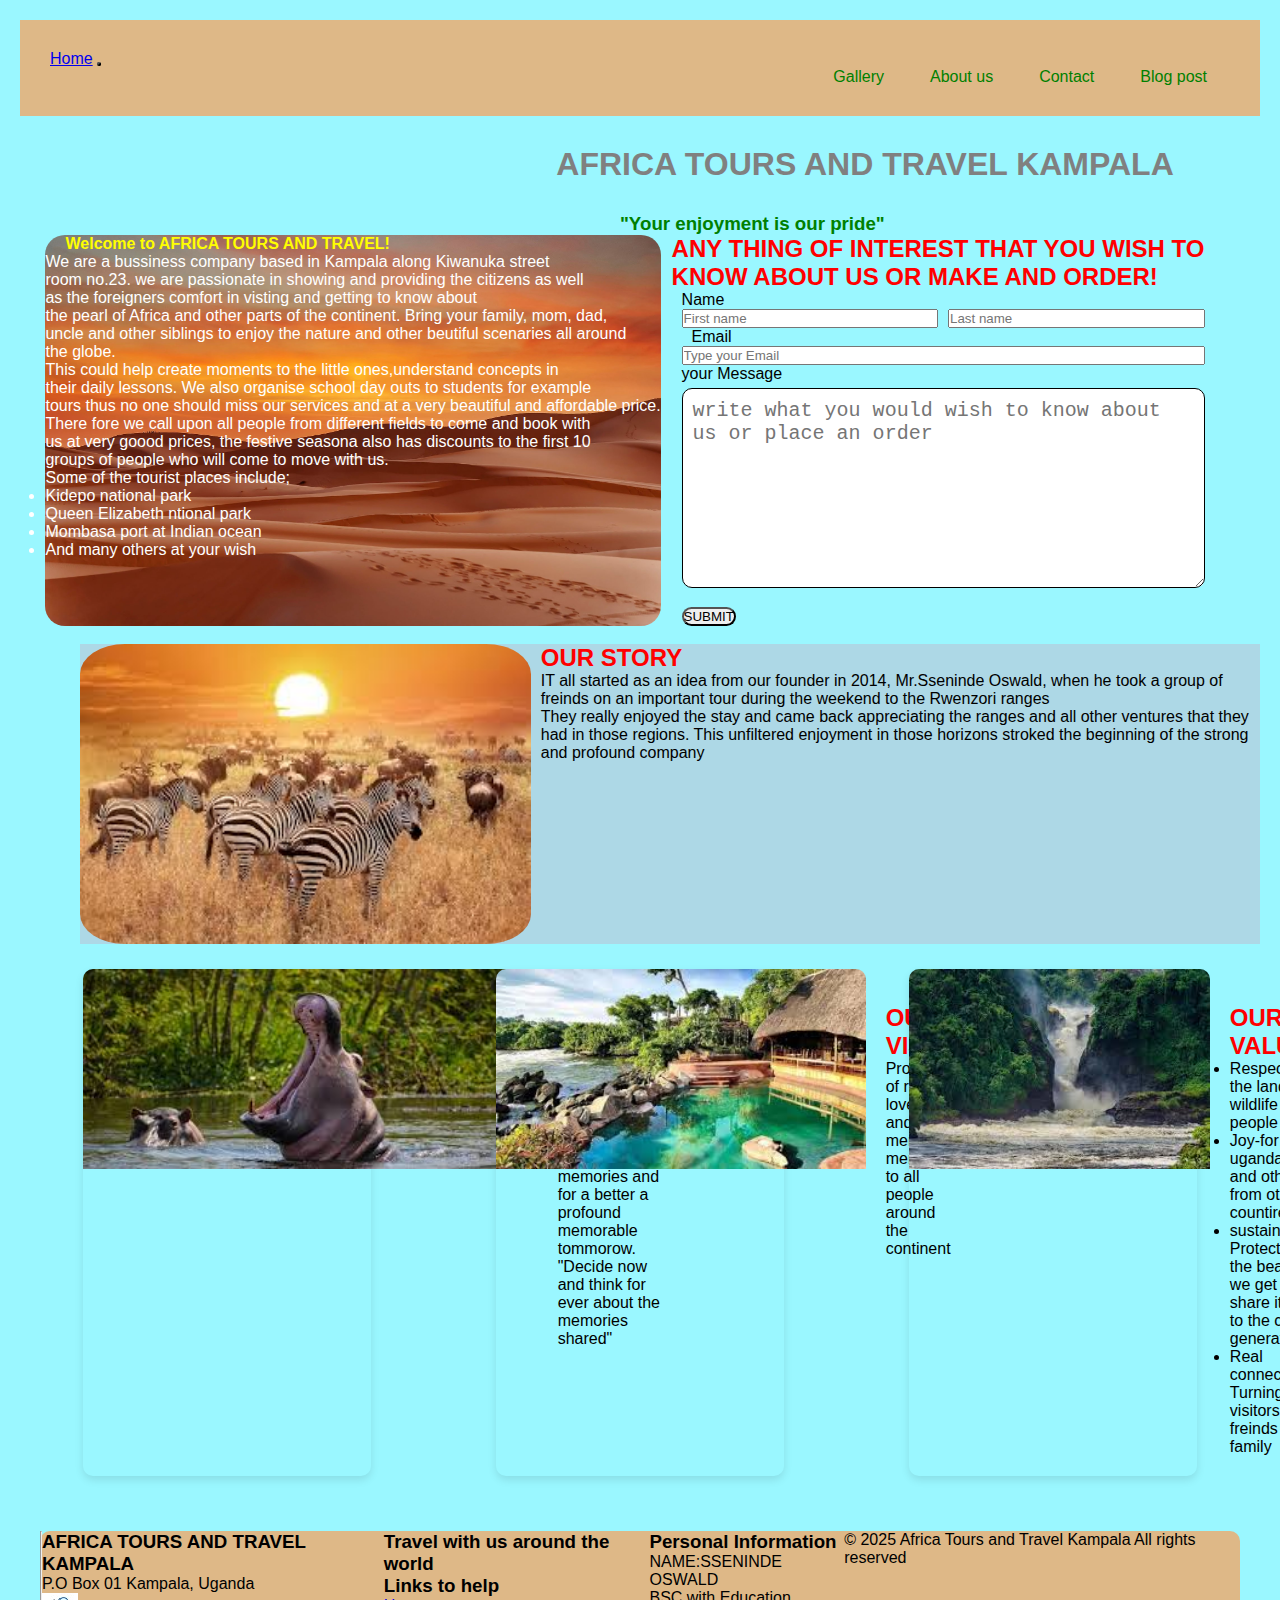
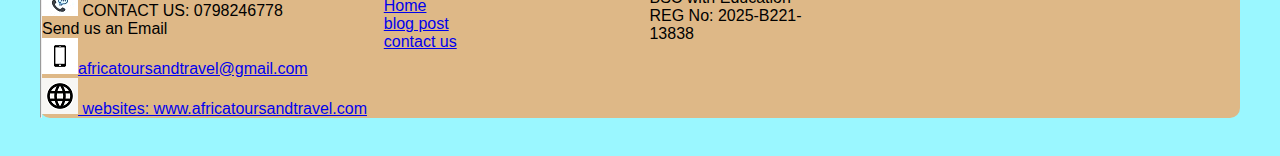
<file: about-us.html>
<!doctype html>
<html lang="en">

<head>
  <meta charset="utf-8">
  <meta name="viewport" content="width=device-width, initial-scale=1">
  <title>ABOUT US</title>
  <link href="https://cdn.jsdelivr.net/npm/bootstrap@5.3.8/dist/css/bootstrap.min.css" rel="stylesheet"
    integrity="sha384-sRIl4kxILFvY47J16cr9ZwB07vP4J8+LH7qKQnuqkuIAvNWLzeN8tE5YBujZqJLB" crossorigin="anonymous">
  <link rel="stylesheet" href="work.css">
</head>

<body>
  <!--nav bar starts-->
  <nav class="navbar navbar-expand-lg bg-danger mb-2">
    <div class="container-fluid ">
      <a class="nav-link " href="./index.html"> Home</a>
      <button class="navbar-toggler" type="button" data-bs-toggle="collapse" data-bs-target="#navbarSupportedContent"
        aria-controls="navbarSupportedContent" aria-expanded="false" aria-label="Toggle navigation">
        <span class="navbar-toggler-icon"></span>
      </button>
      <div class="collapse navbar-collapse" id="navbarSupportedContent">
        <ul class="navbar-nav me-auto mb-2 mb-lg-0 col">
          <li class="nav-item">
            <a class="nav-link " aria-current="page" href="./gallery.html">Gallery</a>
          </li>
          <li>
            <a class="nav-link " href="./about-us.html">About us</a>
          </li>
          <li>
            <a class="nav-link " href="./contact.html">Contact</a>
          </li>
          <li>
            <a class="nav-link " href="./blog-post.htm">Blog post</a>
          </li>
        </ul>
      </div>
    </div>
  </nav>
  <!--nav bar ends-->

  <div>
    <div class="one">
      <h1><b>AFRICA TOURS AND TRAVEL KAMPALA</b> </h1>
      <h3 class="two">"Your enjoyment is our pride"</h3>
    </div>
    <div class="main">
      <div class="travel">
        <p class="ptravel"><b>Welcome to AFRICA TOURS AND TRAVEL!</b></p>
        <p>We are a bussiness company based in Kampala along Kiwanuka street <br>room no.23. we are passionate in
          showing and providing the citizens as well <br> as the foreigners comfort in visting and getting to know about
          <br>the pearl of Africa and other parts of the continent. Bring your family, mom, dad,<br>uncle and other
          siblings to enjoy the nature and other beutiful scenaries all around <br>the globe. <br>This could help create
          moments to the little ones,understand concepts in <br> their daily lessons. We also organise school day outs
          to students for example <br> tours thus no one should miss our services and at a very beautiful and affordable
          price. <br> There fore we call upon all people from different fields to come and book with <br>us at very
          goood prices, the festive seasona also has discounts to the first 10 <br> groups of people who will come to
          move with us. </p>
        <p>Some of the tourist places include;</p>
        <ul>
          <li>Kidepo national park</li>
          <li>Queen Elizabeth ntional park</li>
          <li>Mombasa port at Indian ocean</li>
          <li>And many others at your wish</li>
        </ul>
      </div>
      <div>
        <p>
        <h2>ANY THING OF INTEREST THAT YOU WISH TO <br>KNOW ABOUT US OR MAKE AND ORDER!</h2>
        </p>
        <form class="form">
          <label>Name</label>
          <div class="innerform">
            <input type="text" placeholder="First name">
            <input type="text" placeholder="Last name">
          </div>
          <label class="email">Email</label>
          <input type="text" placeholder="Type your Email"><br>
          <label>your Message</label><br>
          <textarea placeholder="write what you would wish to know about us or place an order"></textarea><br>
          <button type="submit">SUBMIT</button>
        </form>
      </div>
    </div><br>
    <div class="middle">
      <img src="./images/home/zebra.jpg" class="middleimg">
      <div>
        <h2>OUR STORY</h2>
        <p>IT all started as an idea from our founder in 2014, Mr.Sseninde Oswald, when he took a group of freinds on an
          important tour during the weekend to the Rwenzori ranges </p>
        <p>They really enjoyed the stay and came back appreciating the ranges and all other ventures that they had in
          those regions. This unfiltered enjoyment in those horizons stroked the beginning of the strong and profound
          company</p>
      </div>
    </div>
  </div> 
  <!----start cards-->
  <div class="tours">
    <!--card 1-->
    <div class="card cards" style="width: 18rem;">
      <img src="./images/home/hippos.jpg" class="card-img-top" alt="...">
      <div class="card-body">
        <p class="card-text">  <h2>OUR MISSION</h2>
        <p>Providing the best  services to our esteemed customers for <br>better experiencesand  memories and for a better a profound memorable <br>tommorow. "Decide now and think for ever about the memories shared"  </p></p>
      </div>
    </div>
    <!--card 2-->
    <div class="card cards" style="width: 18rem;">
      <img src="./images/home/tours.jpg" class="card-img-top" alt="...">
      <div class="card-body">
        <p class="card-text"><h2>OUR VISION</h2>
        <p>Promotion of respect, love, joy and better memorable  memories to all people around <br>the continent</p></p>
      </div>
    </div>
    <!--card 3-->
    <div class="card cards " style="width: 18rem;">
      <img src="./images/home/rivers.jpg" class="card-img-top" alt="...">
      <div class="card-body">
        <p class="card-text"><h2>OUR VALUES</h2>
          <ul>
              <li>Respect- for the land, wildlife and people</li>
            <li> Joy-for the ugandans and others from other countires</li>
            <li>sustainability- Protecting the beauty we get to share it also to the coming <br> generations</li>
            <li>Real connections- Turning visitors into freinds and family</li>
          </ul></p>
      </div>
    </div>
  </div>



  <!----end cards-->

  <div class="footer">
    <hr class="hrule">
    <div>
      <h3>AFRICA TOURS AND TRAVEL KAMPALA </h3>
      <P>P.O Box 01 Kampala, Uganda</P>
      <p><img src="./images/home/phone.jpg"> CONTACT US: 0798246778</p>
      <P>Send us an Email </P>
      <P><a href="web"> <img src="./images/home/mobile.png">africatoursandtravel@gmail.com</a></P>
      <P><a href="website">
          <p> <img src="./images/home/website.png"> websites: www.africatoursandtravel.com</p>
        </a></P>

    </div>
    <div>
      <h3>Travel with us around the world</h3>
      <h3>Links to help</h3>
      <p><a href="#">Home</a></p>
      <p><a href="#">blog post</a></p>
      <p><a href="#">contact us</a></p>
    </div>
    <div>
      <h3> Personal Information</h3>
      <p>NAME:SSENINDE OSWALD</p>
      <p>BSC with Education</p>
      <p color="solid-black">REG No: 2025-B221-13838</p>
    </div>
    <p> &copy; 2025 Africa Tours and Travel Kampala All rights reserved</p>
  </div>
  <script src="https://cdn.jsdelivr.net/npm/bootstrap@5.3.8/dist/js/bootstrap.bundle.min.js"
    integrity="sha384-FKyoEForCGlyvwx9Hj09JcYn3nv7wiPVlz7YYwJrWVcXK/BmnVDxM+D2scQbITxI"
    crossorigin="anonymous"></script>
   
</body>

</html>
</file>
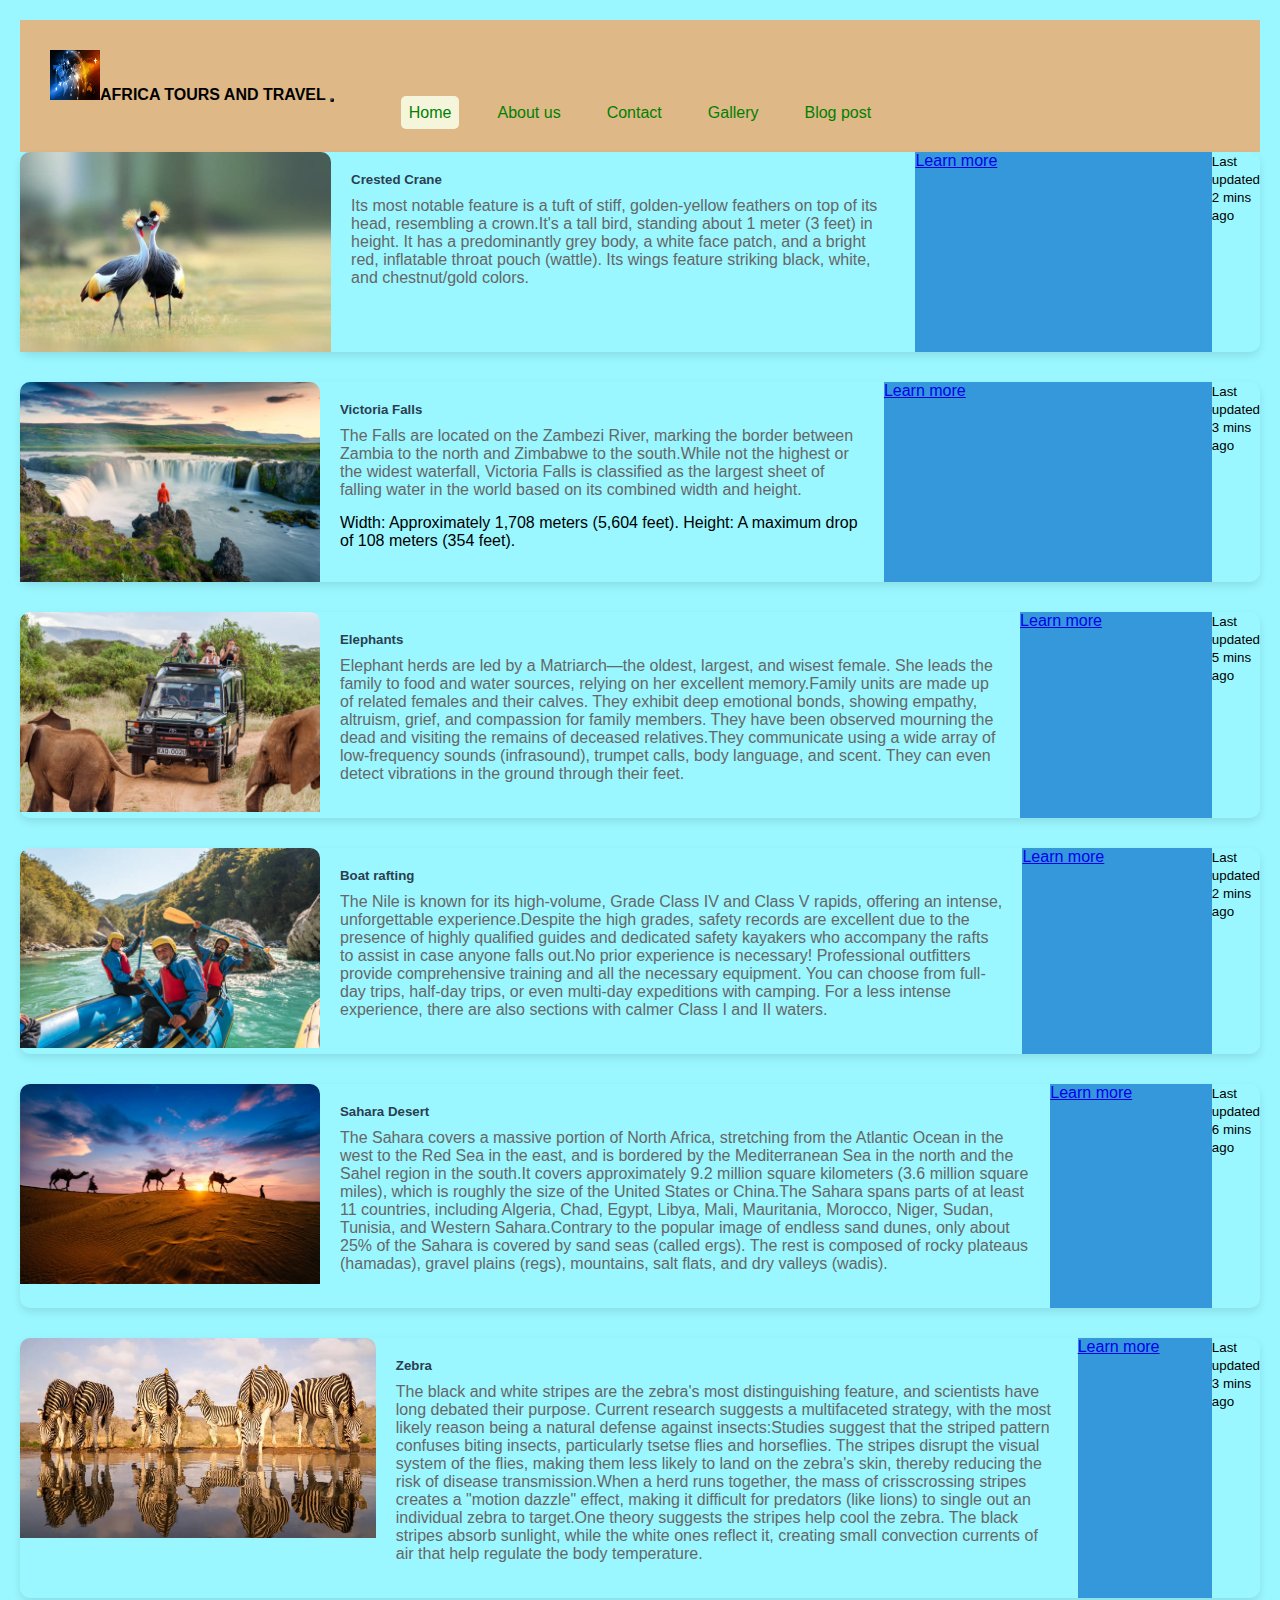
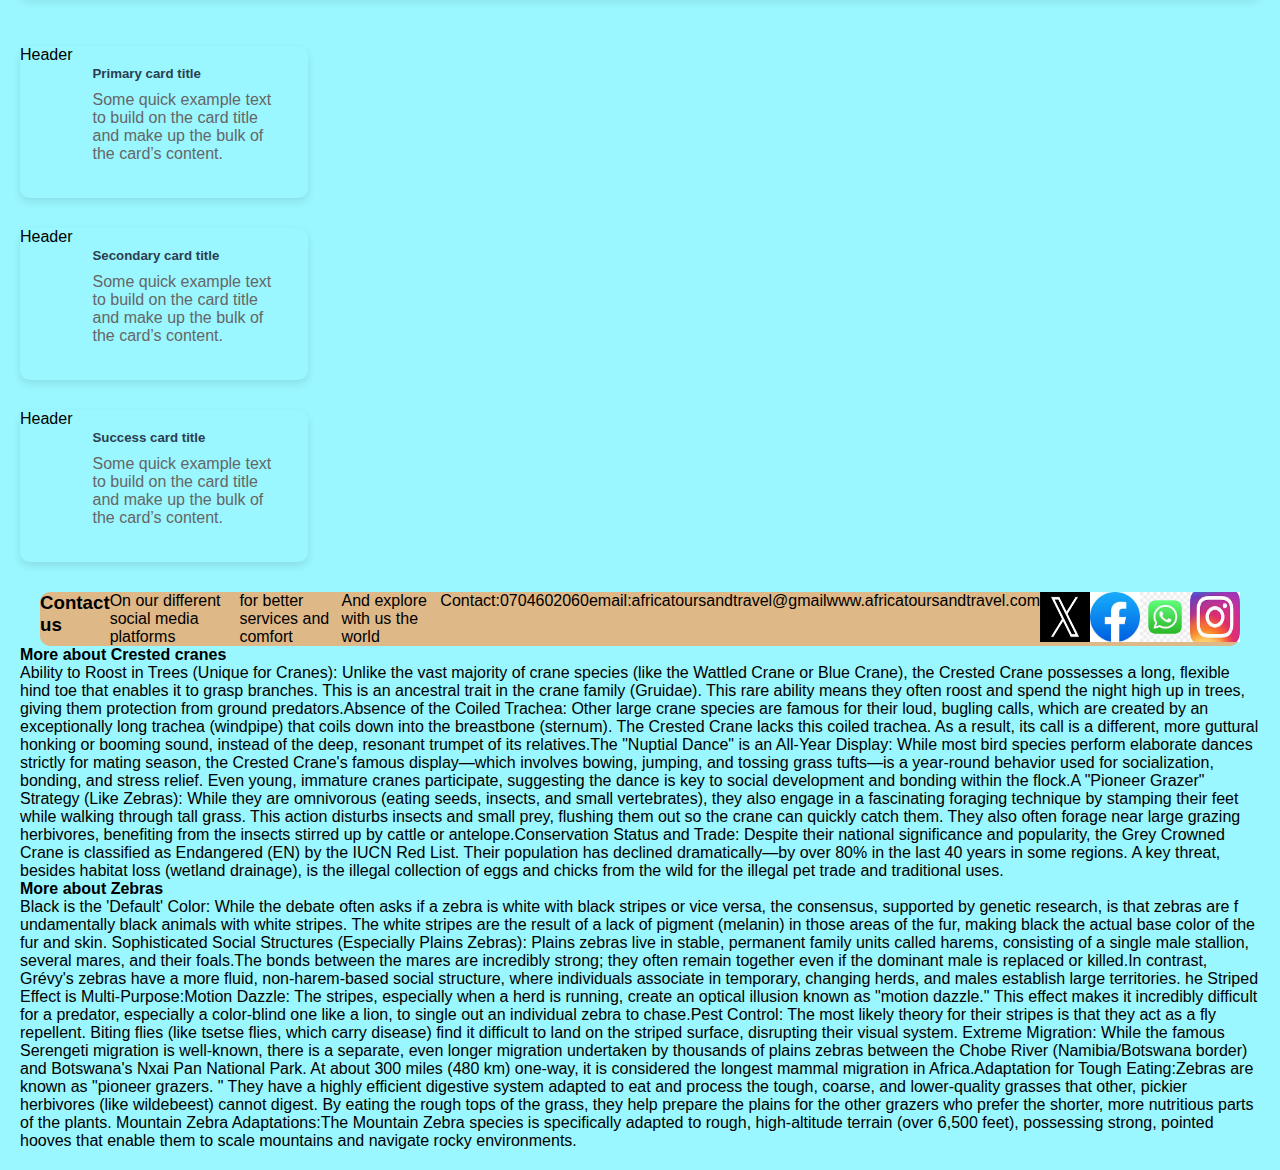
<file: blog-post.html>
<!doctype html>
<html lang="en">
  <head>
    <meta charset="utf-8">
    <meta name="viewport" content="width=device-width, initial-scale=1">
    <title>Bootstrap demo2</title>
    <link href="https://cdn.jsdelivr.net/npm/bootstrap@5.3.8/dist/css/bootstrap.min.css" rel="stylesheet" 
    integrity="sha384-sRIl4kxILFvY47J16cr9ZwB07vP4J8+LH7qKQnuqkuIAvNWLzeN8tE5YBujZqJLB" crossorigin="anonymous">
     <link rel="stylesheet" href="./work.css">
  </head>
  <body>
     <!---Nav bar begins-->
     <nav class="navbar navbar-expand-lg bg-warning-subtle mb-2">
  <div class="container-fluid">
    <img src="./images/home/image7.jpg" width="50" height="50"><a><b>AFRICA TOURS AND TRAVEL</b></a>
    <button class="navbar-toggler" type="button" data-bs-toggle="collapse" data-bs-target="#navbarNav" aria-controls="navbarNav" aria-expanded="false" aria-label="Toggle navigation">
      <span class="navbar-toggler-icon"></span>
    </button>
    <div class="collapse navbar-collapse" id="navbarNav">
      <ul class="navbar-nav">
        <li class="nav-item">
          <a class="nav-link active" aria-current="page" href="./index.html">Home</a>
        </li>
        <li class="nav-item">
          <a class="nav-link" href="./about-us.html">About us</a>
        </li>
        <li class="nav-item">
          <a class="nav-link" href="./contact.html">Contact</a>
        </li>
        <li class="nav-item">
           <a class="nav-link" href="./gallery.html">Gallery</a>
        </li>
        <li class="nav-item">
           <a class="nav-link" href="./blog-post.html">Blog post</a>
        </li>
      </ul>
    </div>
  </div>
</nav>
<!---Blogs 1-->
        <div class="card-group">
  <div class="card">
    <img src="./images/home/grey-crowned-cranes-700x450.jpg" class="card-img-top" alt="...">
    <div class="card-body">
      <h5 class="card-title">Crested Crane</h5>
      <p class="card-text">Its most notable feature is a tuft of stiff, golden-yellow feathers on top
         of its head, resembling a crown.It's a tall bird, standing about 1 meter (3 feet) in height.
         It has a predominantly grey body, a white face patch, and a bright red, inflatable throat pouch 
         (wattle). Its wings feature striking black, white, and chestnut/gold colors.
        </p>
    </div>
    <a href="#Crested crane" class="btn btn-primary btn-lg">Learn more</a>
    <div class="card-footer">
      <small class="text-body-secondary">Last updated 2 mins ago</small>
    </div>
    
  </div>
  <div class="card">
    <img src="./images/home/tour2.jpg" class="card-img-top" alt="...">
    <div class="card-body">
      <h5 class="card-title">Victoria Falls</h5>
      <p class="card-text">The Falls are located on the Zambezi River, marking the border between Zambia
         to the north and Zimbabwe to the south.While not the highest or the widest waterfall, Victoria Falls is classified 
         as the largest sheet of falling water in the world based on its combined width and height.
        </p>


Width: Approximately 1,708 meters (5,604 feet).

Height: A maximum drop of 108 meters (354 feet).</p>
    </div>
     <a href="#Victoria Falls" class="btn btn-primary btn-lg">Learn more</a>
    <div class="card-footer">
      <small class="text-body-secondary">Last updated 3 mins ago</small>
    </div>
  </div>
  <div class="card">
    <img src="./images/home/tour5.jpg" class="card-img-top" alt="...">
    <div class="card-body">
      <h5 class="card-title">Elephants</h5>
      <p class="card-text">Elephant herds are led by a Matriarch—the oldest, largest, 
        and wisest female. She leads the family to food and water sources, relying on her
         excellent memory.Family units are made up of related females and their calves. 
         They exhibit deep emotional bonds, showing empathy, altruism, grief, and compassion 
         for family members. They have been observed mourning the dead and visiting the remains of deceased relatives.They 
         communicate using a wide array of low-frequency sounds (infrasound), trumpet calls, body language, and scent. 
         They can even detect vibrations in the ground through their feet.
        </p>
    </div>
     <a href="#Elephants" class="btn btn-primary btn-lg">Learn more</a>
    <div class="card-footer">
      <small class="text-body-secondary">Last updated 5 mins ago</small>
     
    </div>
  </div>
</div>
    <!---Blogs 2-->
            <div class="card-group mt-2">
  <div class="card">
    <img src="./images/home/tour3.jpg" class="card-img-top" alt="...">
    <div class="card-body">
      <h5 class="card-title">Boat rafting</h5>
      <p class="card-text">The Nile is known for its high-volume, 
        Grade Class IV and Class V rapids, offering an intense, unforgettable
         experience.Despite the high grades, safety records are excellent due to 
         the presence of highly qualified guides and dedicated safety kayakers who 
         accompany the rafts to assist in case anyone falls out.No prior experience is 
         necessary! Professional outfitters provide comprehensive training and all 
         the necessary equipment. You can choose from full-day trips,
         half-day trips, or even multi-day expeditions with camping. For a less intense 
         experience, there are also sections with calmer Class I and II waters.
      </p>
    </div>
    <a href="#Boat rafting" class="btn btn-primary btn-lg">Learn more</a>
    <div class="card-footer">
      <small class="text-body-secondary">Last updated 2 mins ago</small>
    </div>
  </div>
  <div class="card">
    <img src="./images/home/tour4.jpg" class="card-img-top" alt="...">
    <div class="card-body">
      <h5 class="card-title">Sahara Desert</h5>
      <p class="card-text">The Sahara covers a massive portion of North Africa, 
         stretching from the Atlantic Ocean in the west to the Red Sea in the east, 
         and is bordered by the Mediterranean Sea in the north and the Sahel region 
         in the south.It covers approximately 9.2 million square kilometers (3.6 million square miles), 
         which is roughly the size of the United States or China.The Sahara spans parts of at least 11 countries, 
         including Algeria, Chad, Egypt, Libya, Mali, Mauritania, Morocco, Niger, Sudan, Tunisia, and Western Sahara.Contrary
         to the popular image of endless sand dunes, only about 25% of the Sahara is covered by sand seas (called ergs). 
         The rest is composed of rocky plateaus (hamadas), gravel plains (regs), mountains, salt flats, and dry valleys (wadis).
        </p>
    </div>
    <a href="#Sahara desert" class="btn btn-primary btn-lg">Learn more</a>
    <div class="card-footer">
      <small class="text-body-secondary">Last updated 6 mins ago</small>
    </div>
  </div>
  <div class="card">
    <img src="./images/home/tour6.jpg" class="card-img-top" alt="...">
    <div class="card-body">
      <h5 class="card-title">Zebra</h5>
      <p class="card-text">The black and white stripes are the zebra's most distinguishing feature, 
        and scientists have long debated their purpose. Current research suggests a multifaceted 
        strategy, with the most likely reason being a natural defense against insects:Studies 
        suggest that the striped pattern confuses biting insects, particularly tsetse flies and horseflies. 
        The stripes disrupt the visual system of the flies, making them less likely to land on the 
        zebra's skin, thereby reducing the risk of disease transmission.When a herd runs together,
        the mass of crisscrossing stripes creates a "motion dazzle" effect, making it difficult 
        for predators (like lions) to single out an individual zebra to target.One theory suggests 
        the stripes help cool the zebra. The black stripes absorb sunlight, while the white ones 
        reflect it, creating small convection currents of air that help regulate the body temperature.
     </p>
    </div>
    <a href="#Zebra" class="btn btn-primary btn-lg">Learn more</a>
    <div class="card-footer">
      <small class="text-body-secondary">Last updated 3 mins ago</small>
    </div>
  </div>
</div>
<br>
      <!---small cards-->
   <div class="small-cards d-flex">
  <div class="small-cards2">
    <div class="card text-bg-primary mb-3" style="max-width: 18rem;">
  <div class="card-header">Header</div>
  <div class="card-body">
    <h5 class="card-title">Primary card title</h5>
    <p class="card-text">Some quick example text to build on the card title and make up the bulk of the card’s content.</p>
  </div>
  </div>
</div>
    <div class="small-cards2">
<div class="card text-bg-secondary mb-3" style="max-width: 18rem;">
  <div class="card-header">Header</div>
  <div class="card-body">
    <h5 class="card-title">Secondary card title</h5>
    <p class="card-text">Some quick example text to build on the card title and make up the bulk of the card’s content.</p>
  </div>
  </div>
</div>
 <div class="small-cards2">
<div class="card text-bg-success mb-3" style="max-width: 18rem;">
  <div class="card-header">Header</div>
  <div class="card-body">
    <h5 class="card-title">Success card title</h5>
    <p class="card-text">Some quick example text to build on the card title and make up the bulk of the card’s content.</p>
  </div>
 </div>
    </div>
</div>
<!---small cards end-->
  
        <!------footer-->
    <div class="footer mt-1">
        <h3>Contact us</h3>
        <p>On our different social media platforms</p>
        <p>for better services and comfort</p>
        <p>And explore with us the world</p>
        <p>Contact:0704602060</p>
        <p>email:africatoursandtravel@gmail</p>
        <p>www.africatoursandtravel.com</p>
        <img src="./images/home/icon3.png" width="50" height="50">
        <img src="./images/home/icon2.jpeg" width="50" height="50">
        <img src="./images/home/icon 1.jpeg" width="50" height="50">
        <img src="./images/home/icon4.jpeg" width="50" height="50">
      
        
    </div>
   
   
      <!----Crested crane-->
      <section id="Crested crane" class="text-center d-flex align-items-center">
        <h4>More about Crested cranes</h4>
    <p>Ability to Roost in Trees (Unique for Cranes): Unlike the vast majority of crane species (like the Wattled 
      Crane or Blue Crane), the Crested Crane possesses a long, flexible hind toe that enables it to grasp branches. 
      This is an ancestral trait in the crane family (Gruidae). This rare ability means they often roost and spend 
      the night high up in trees, giving them protection from ground predators.Absence of the Coiled Trachea: 
      Other large crane species are famous for their loud, bugling calls, which are created by an exceptionally 
      long trachea (windpipe) that coils down into the breastbone (sternum). The Crested Crane lacks this coiled trachea. 
      As a result, its call is a different, more guttural honking or booming sound, instead of the deep, resonant trumpet 
      of its relatives.The "Nuptial Dance" is an All-Year Display: While most bird species perform elaborate 
      dances strictly for mating season, the Crested Crane's famous display—which involves bowing, jumping, 
      and tossing grass tufts—is a year-round behavior used for socialization, bonding, and stress relief. 
      Even young, immature cranes participate, suggesting the dance is key to social development and bonding within the flock.A 
      "Pioneer Grazer" Strategy (Like Zebras): While they are omnivorous (eating seeds, insects, and small vertebrates),
       they also engage in a fascinating foraging technique by stamping their feet while walking through tall grass. 
       This action disturbs insects and small prey, flushing them out so the crane can quickly catch them. 
       They also often forage near large grazing herbivores, benefiting from the insects stirred up by cattle or antelope.Conservation 
       Status and Trade: Despite their national significance and popularity, the Grey Crowned Crane is classified as 
       Endangered (EN) by the IUCN Red List. Their population has declined dramatically—by over 80% in the last 40 
       years in some regions. A key threat, besides habitat loss (wetland drainage), is the illegal collection of 
       eggs and chicks from the wild for the illegal pet trade and traditional uses.</p>
    </div>
  </section>
    <section id="Victoria Falls" class="text-center d-flex align-items-center">
    
    </div>
  </section>
    <section id="Elephants" class="text-center d-flex align-items-center">
    
  </section>
    <section id="Boat rafting" class="text-center d-flex align-items-center">
    
  </section>
  <section id="Sahara desert" class="text-center d-flex align-items-center">
    
  </section>
  <section id="Zebra" class="text-center d-flex align-items-center">
    <h4>More about Zebras</h4>
    <p>Black is the 'Default' Color: While the debate often asks if a zebra is white with black 
      stripes or vice versa, the consensus, supported by genetic research, is that zebras are f
      undamentally black animals with white stripes. The white stripes are the result of a lack of pigment 
      (melanin) in those areas of the fur, making black the actual base color of the fur and skin.
Sophisticated Social Structures (Especially Plains Zebras):
Plains zebras live in stable, permanent family units called harems, consisting 
of a single male stallion, several mares, and their foals.The bonds between the mares are incredibly strong; they 
often remain together even if the dominant male is replaced or killed.In contrast, Grévy's zebras have a more fluid,
 non-harem-based social structure, where individuals associate in temporary, changing herds, and males establish large territories.
he Striped Effect is Multi-Purpose:Motion Dazzle: The stripes, especially when a herd is running, create an optical
 illusion known as "motion dazzle." This effect makes it incredibly difficult for a predator, 
 especially a color-blind one like a lion, to single out an individual zebra to chase.Pest Control: The most likely theory 
 for their stripes is that they act as a fly repellent. Biting flies (like tsetse flies, which carry disease) 
 find it difficult to land on the striped surface, disrupting their visual system.
Extreme Migration:
While the famous Serengeti migration is well-known, 
there is a separate, even longer migration undertaken by thousands 
of plains zebras between the Chobe River (Namibia/Botswana border) and Botswana's 
Nxai Pan National Park. At about 300 miles (480 km) one-way, it is considered the 
longest mammal migration in Africa.Adaptation for Tough Eating:Zebras are known as "pioneer grazers.
" They have a highly efficient digestive system adapted to eat and process the tough, coarse, 
and lower-quality grasses that other, pickier herbivores (like wildebeest) cannot digest. 
By eating the rough tops of the grass, they help prepare the plains for the other grazers who 
prefer the shorter, more nutritious parts of the plants.
Mountain Zebra Adaptations:The Mountain Zebra species is specifically adapted to rough, 
high-altitude terrain (over 6,500 feet), possessing strong, pointed hooves that enable 
them to scale mountains and navigate rocky environments.</p>
  </section>
    <script src="https://cdn.jsdelivr.net/npm/bootstrap@5.3.8/dist/js/bootstrap.bundle.min.js" 
    integrity="sha384-FKyoEForCGlyvwx9Hj09JcYn3nv7wiPVlz7YYwJrWVcXK/BmnVDxM+D2scQbITxI" crossorigin="anonymous"></script>
  </body>
</html>
</file>
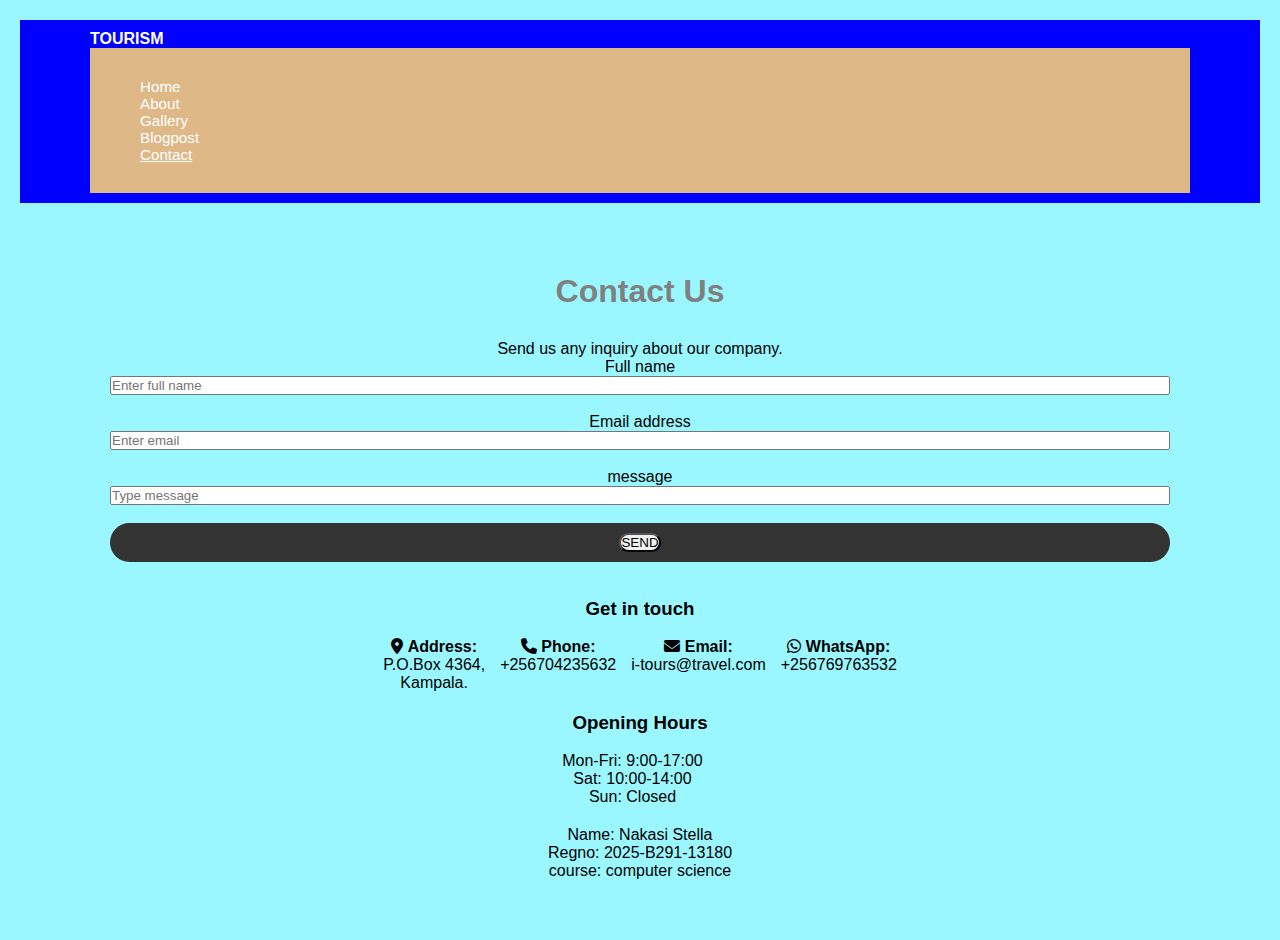
<file: contact.html>
<!doctype html>
<html lang="en">

<head>
  <meta charset="utf-8" />
  <meta name="viewport" content="width=device-width,initial-scale=1" />
  <title>Contact Us —</title>


  <link rel="stylesheet" href="https://cdnjs.cloudflare.com/ajax/libs/font-awesome/6.5.0/css/all.min.css">


  <link rel="stylesheet" href="https://betsy-jpg.github.io/group-i-web-course-work/work.css">
</head>

<body>

  <nav class="site-header">
    <div class="container fluid">
      <a class="logo" href="#">TOURISM</a>
      <nav class="nav">
        <a href="https://betsy-jpg.github.io/group-i-web-course-work/index.html">Home</a>
        <a href="https://betsy-jpg.github.io/group-i-web-course-work/about-us.html">About</a>
        <a href="https://betsy-jpg.github.io/group-i-web-course-work/gallery.html">Gallery</a>
        <a href="https://betsy-jpg.github.io/group-i-web-course-work/blog-post.html">Blogpost</a>
        <a href="https://betsy-jpg.github.io/group-i-web-course-work/contact.html" aria-current="page">Contact</a>
      </nav>
    </div>
  </nav>


  <main class="container main-content">
    <section class="contact-section">
      <h1>Contact Us</h1>
      <p>Send us any inquiry about our company.</p>

      <div class="form">
        <label for="Name">Full name</label><br>
        <input type="text" placeholder="Enter full name" required><br><br>

        <label for="email">Email address</label><br>
        <input type="email" placeholder="Enter email" required><br><br>

        <label for="Message">message</label><br>
        <input type="text" placeholder="Type message" required><br><br>

        <div class="button">
          <button type="Send">SEND</button>
        </div>
        </form><BR><BR>

        <p>
        <h3>Get in touch</h3>
        </p><br>
        <div class="info-block">
          <p>
            <i class="fa-solid fa-location-dot"></i>
            <strong> Address:</strong><br>
            P.O.Box 4364,<br>
            Kampala.
          </p>

          <p>
            <i class="fa-solid fa-phone"></i>
            <strong> Phone:</strong><br>
            +256704235632
          </p>

          <p>
            <i class="fa-solid fa-envelope"></i>
            <strong> Email:</strong><br>
            i-tours@travel.com
          </p>

          <p>
            <i class="fa-brands fa-whatsapp"></i>
            <strong> WhatsApp:</strong><br>
            +256769763532
          </p>
        </div>

        <P>
        <h3>Opening Hours</h3>
        </P><br>
        <div class="info-block">
          <p>Mon-Fri: 9:00-17:00<br>
            Sat: 10:00-14:00<br>
            Sun: Closed</p>
            <br><br>
    

        </div>
        <p>Name: Nakasi Stella</p>
            <p>Regno: 2025-B291-13180</p>
            <p>course: computer science</p>
          </div>
        </aside>
      </div>
    </section>
  </main>


</body>

</html>
</file>
<file: work.css>
/* .display-1{
    text-align: center;

} */
.text-center{
    display: block;
    font-display: auto;
    font-family: 'Lucida Sans', 'Lucida Sans Regular', 'Lucida Grande', 'Lucida Sans Unicode', Geneva, Verdana, sans-serif;
}
.text-info{
    align-content: center;
}

.company{
font-family: Verdana, Geneva, Tahoma, sans-serif;
}
.hrule{
    color: solid grey;
}


/* new style for new cards */
body {
            background-color: #f8f9fa;
            padding: 20px;
            font-family: Arial, sans-serif;
        }
        
        .footer {
            max-width: 1200px;
            margin: 0 auto;
            background-color: pink;
            border-radius: 10px;
        }
        .image {
            max-width: 1200px;
            margin: 0 auto;
            border-radius: 10px;
        }
        
        h1 {
            text-align: center;
            margin: 30px 0;
            color: #2c3e50;
        }
        
        .card {
            border: none;
            border-radius: 10px;
            box-shadow: 0 4px 8px rgba(0,0,0,0.1);
            margin-bottom: 30px;
            transition: all 0.3s ease;
        }
        
        .card:hover {
            transform: translateY(-10px);
            box-shadow: 0 12px 20px rgba(0,0,0,0.15);
        }
        
        .card-img-top {
            height: 200px;
            object-fit: cover;
            border-top-left-radius: 10px;
            border-top-right-radius: 10px;
        }
        
        .card-body {
            padding: 20px;
        }
        
        .card-title {
            font-weight: bold;
            color: #2c3e50;
            margin-bottom: 10px;
        }
        .img {
            height: 10px;
        }
        .card-text {
            color: #666;
            margin-bottom: 15px;
        }
        
        .price {
            font-weight: bold;
            color: #3498db;
            font-size: 1.2rem;
            margin-bottom: 15px;
        }
        
        .btn-primary {
            background-color: #3498db;
            border: none;
            width: 100%;
        }
        
        .btn-primary:hover {
            background-color: #2980b9;
        }
        .card{
            display: flex;
        }


        * {
  margin: 0;
  padding: 0;
  box-sizing: border-box;
}

body {
background-color: antiquewhite;
}

.contact-section{
    text-align: center;
    padding: 40px 20px;
}

.info-block {
   display: flex;
   justify-content: center;
   flex-wrap: wrap;
   gap: 15px;
   margin-bottom: 20px; 
    }

    .button{
      background-color: #333;
      color: #333;
      border: none;
      padding: 10px 30px;
      border-radius: 30px;
      cursor: pointer;
      font-size: 1rem;

    }

.container {
  width: 90%;
  max-width: 1100px;
  margin: auto;
}

.site-header {
  background: blue;
  padding: 10px 0;
  color: #fff;
}

.logo {
  font-size: 1rem;
  font-weight: bold;
  color: #fff;
  text-decoration: none;
}

.nav a {
  color: #fff;
  margin-left: 20px;
  text-decoration: none;
  font-size: 0.95rem;
}

.nav a:hover,
.nav a[aria-current="page"] {
  text-decoration: underline;
}

        
body{
background-color: #00eaff65;
}
.body {
display: flex;
justify-content: space-around;

}
.one{
    margin-left: 450px;
}
.two{
    margin-left: 150px ;
    color: green;
}
.col{
    justify-content: end;
}
.main{
    display: flex;
    justify-content: space-around;
    margin-left: 20px;
    margin-right: 50px;
}
.footer {
    display: flex;
    justify-content: space-between;
    background-color:burlywood;
}
.ptravel{
    margin-left: 20px;
    color: yellow;
}

h2{
    color:red;
}
h1{
    color:grey;
}
.travel{
    background-image: url('./images/home/another\ one.jpg') ;
    background-repeat: no-repeat;
    background-size: cover;background-position: center;
    border-radius: 20px;
    color:white ;
}
.hrule{
    color: solid grey;
}
.middle{
    display: flex;
    margin-left: 60px;
    gap: 10px;
    background-color: lightblue;
}
.middleimg{
    border-radius: 10%;
    width: 500px;
    height: 300px;
}
input{
    width: 100%;
}
form{
    margin-left: 10px;
}
.innerform{
    display: flex;
    gap: 10px;
}
.email{
    margin: 10px;
}
textarea {
    width: 100%;
    font-size: 20px;
    padding: 10px;
    margin-top: 5px;
    margin-bottom: 15px;
    border: 1px solid black ;
    border-radius: 10px;
    height: 200px;
}
button{
    border-radius: 10px;

}
.nav-link:hover{
    color:white;
    border-radius: 10px;
    background-color:black;
    border-radius: 15%;
}
.cards:hover{
    background-color:magenta;
    box-shadow: 12px 25px;
    transform: translate(-5px);
    color: azure;
}
.tours{
display: flex;
margin-top:2% ;
margin-bottom:2% ;
justify-content: space-around;
}
       *{
    margin: 0;
    padding: 0;
    box-sizing: border-box;
}
.body{
    font-style: arial, sans serif;
}

nav{
    background-color:burlywood;
    padding: 30px;
    display: flex;
    flex-direction: column;
    justify-content: flex-end ;
}

.img{
   border-radius: 30px top;
   margin: 6px black solid;
   justify-content: space-between;
}

nav ul{
list-style-type: none;
margin: 0;
padding: 0;
display: flex;
justify-content: center;
}

nav ul li{
    margin: 0 15px;
}

nav ul li a{
color: green;
text-decoration: none;
font-size: 16px;
padding: 8px;
border-radius: 5px;
}
nav ul li a:hover{
    background-color: brown;
}

nav ul li a.active{
    background-color: beige;
}
footer{
    justify-content: center;
    background-color: burlywood;
    margin-top: auto;
}
</file>
